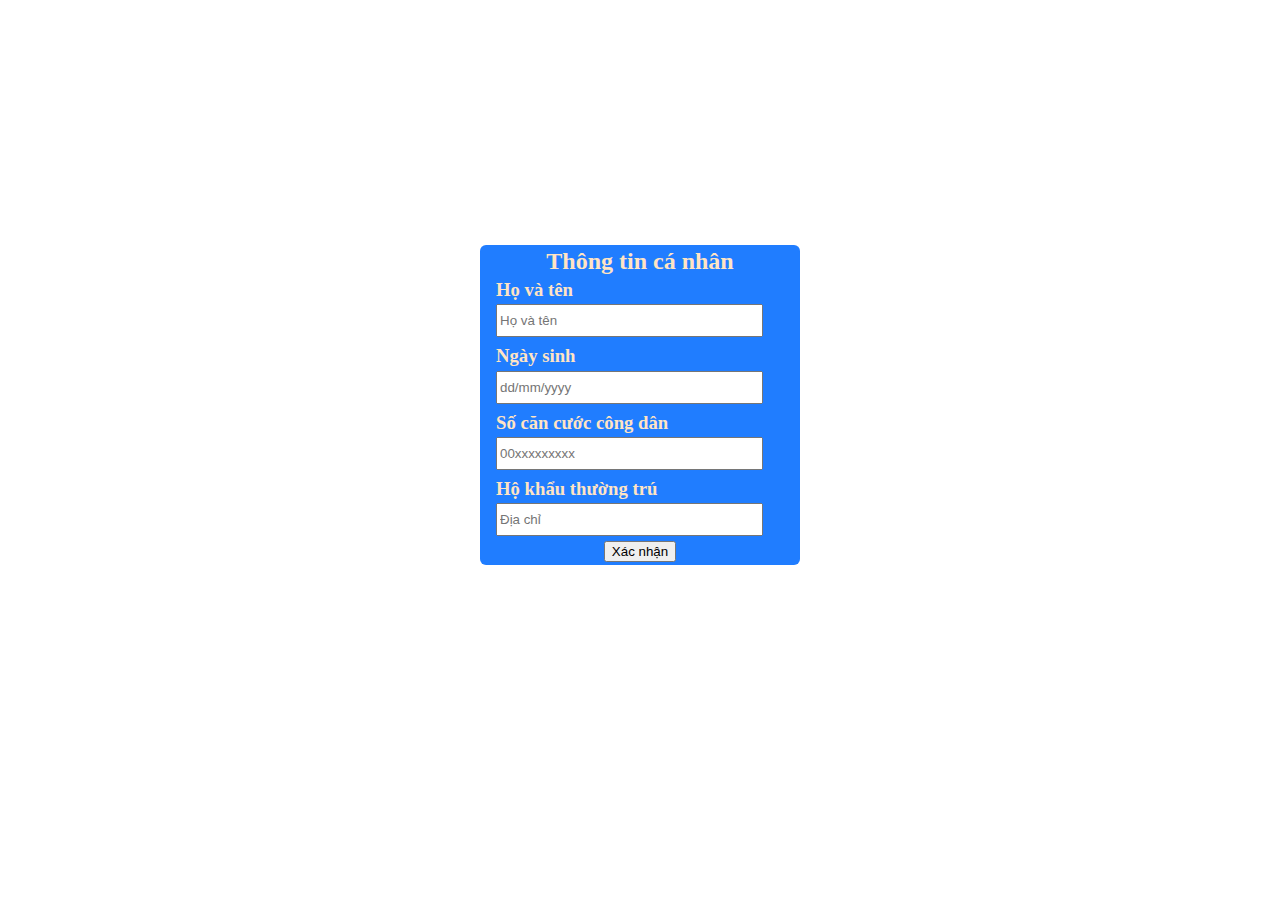
<file: index.html>
<!DOCTYPE html>
<html lang="en">
<head>
    <meta charset="UTF-8">
    <meta name="viewport" content="width=device-width, initial-scale=1.0">
    <title>Thông tin cá nhân</title>
    <link rel="stylesheet" href="login.css">
</head>
<body>
    <div class="frame">
        <div class="main">
            <h2>Thông tin cá nhân</h2>
            <ul class="list-infor">
                <li class="information">
                    <h3>Họ và tên</h3>
                    <input type="text" id="fullName" class="infor" placeholder="Họ và tên">
                </li>
                <li class="information">
                    <h3>Ngày sinh</h3>
                    <input type="text" id="birthDate" class="infor" placeholder="dd/mm/yyyy">
                </li>
                <li class="information">
                    <h3>Số căn cước công dân</h3>
                    <input type="text" id="idNumber" class="infor" placeholder="00xxxxxxxxx">
                </li>
                <li class="information">
                    <h3>Hộ khẩu thường trú</h3>
                    <input type="text" id="address" class="infor" placeholder="Địa chỉ">
                </li>
            </ul>
            <button id="confirmBtn">Xác nhận</button>
        </div>
    </div>
    <script src="login.js"></script>
</body>
</html>
</file>
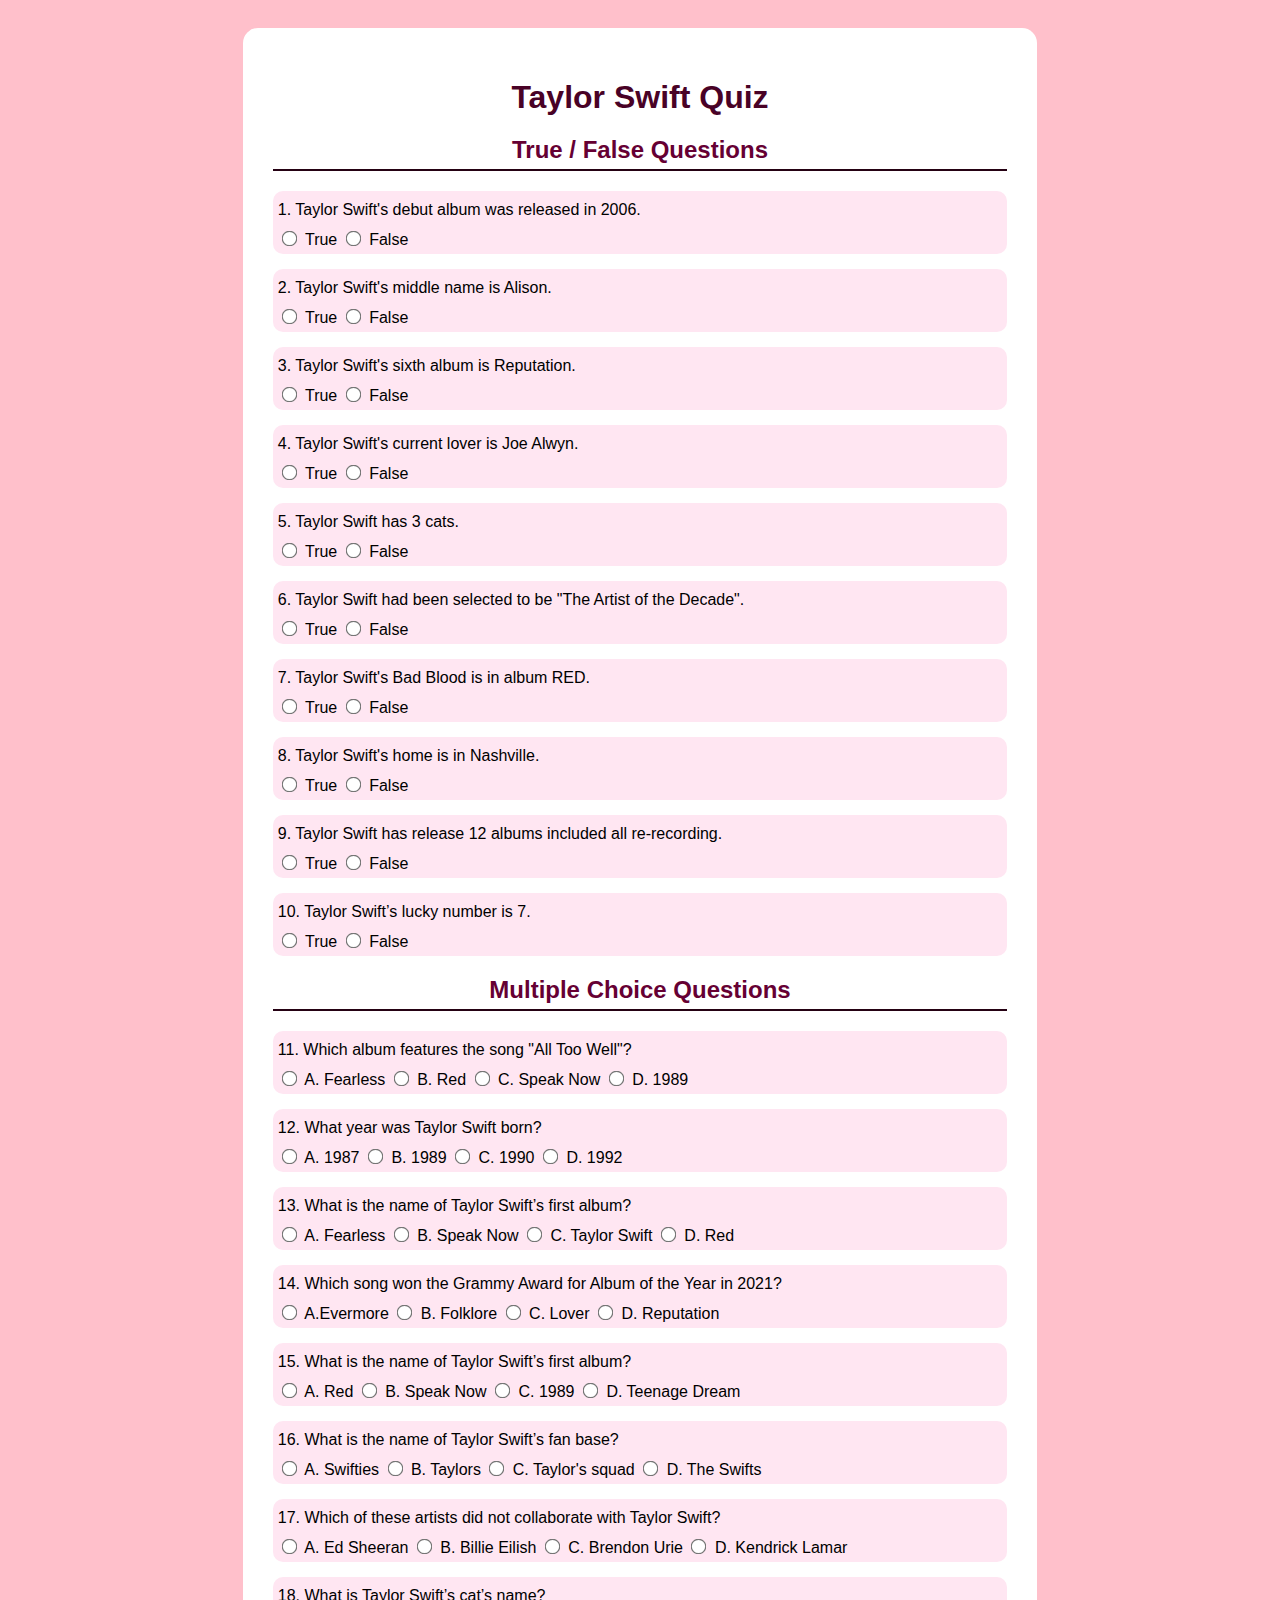
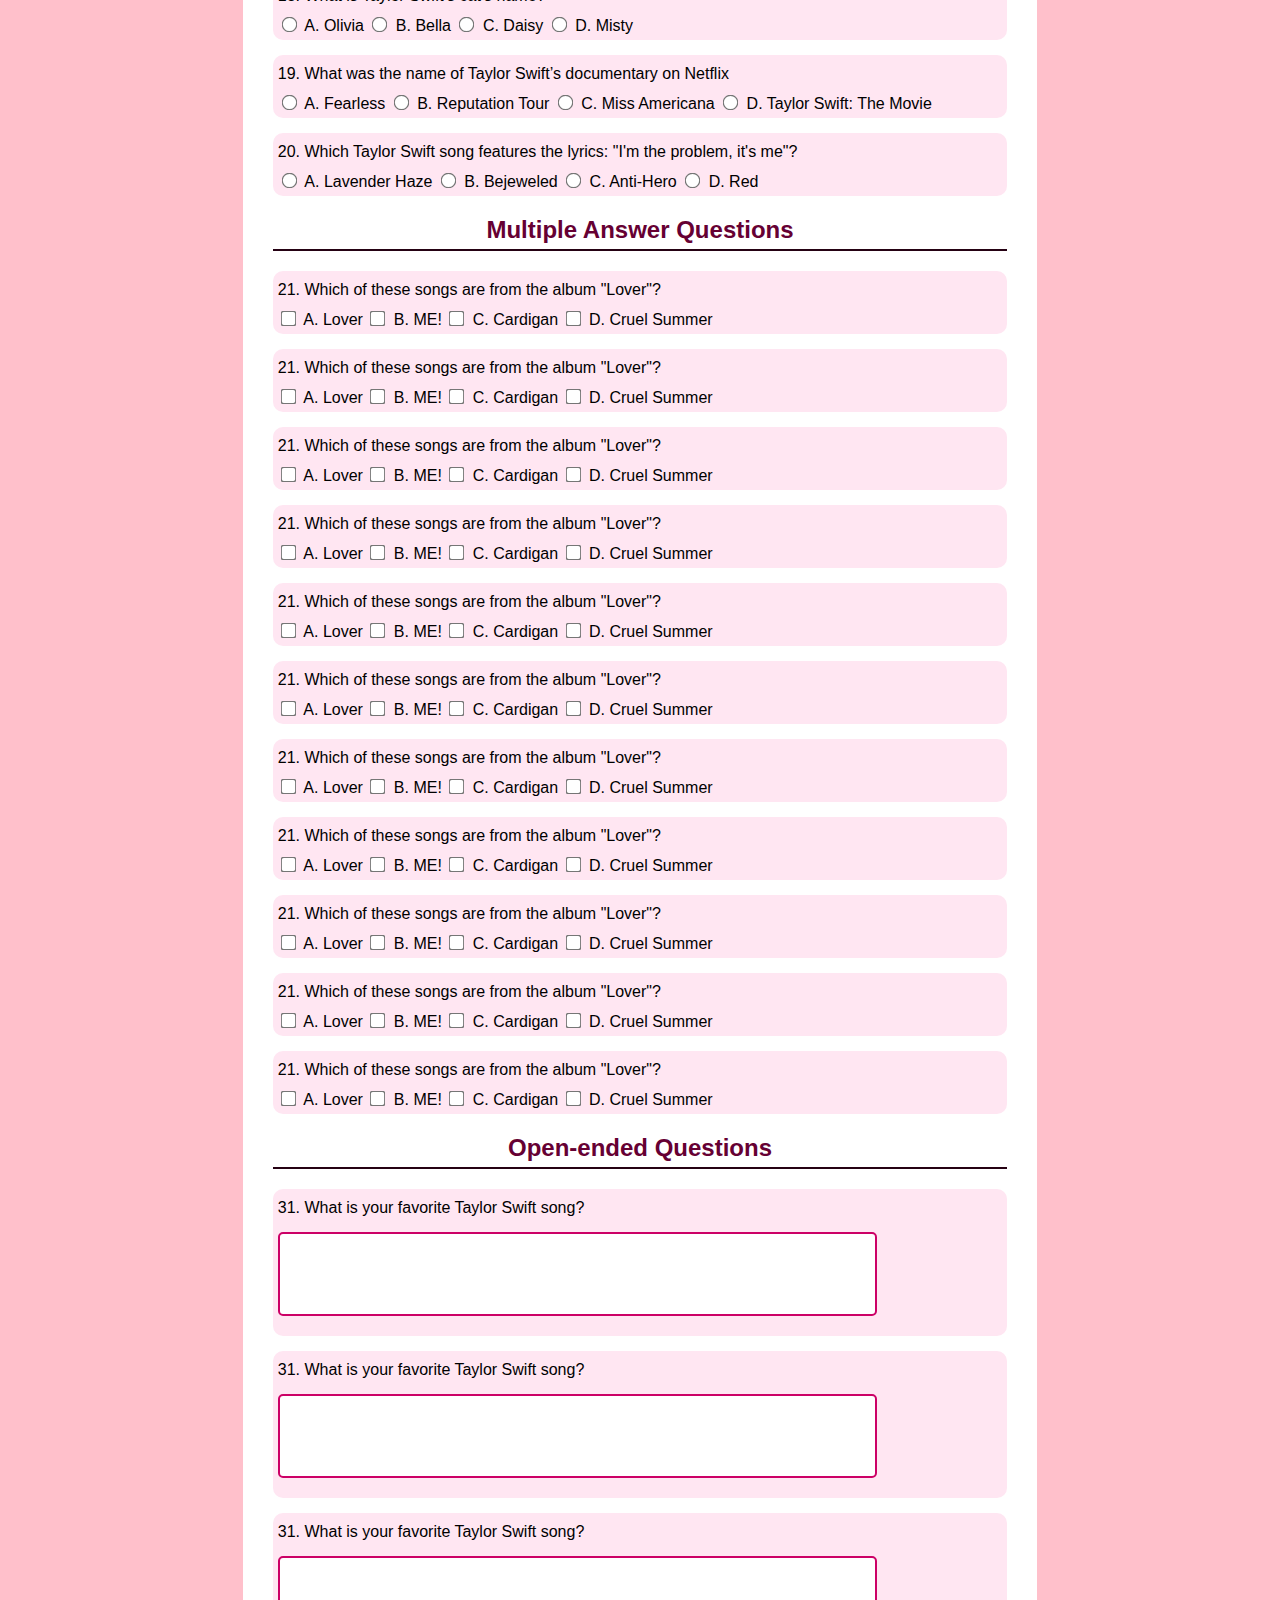
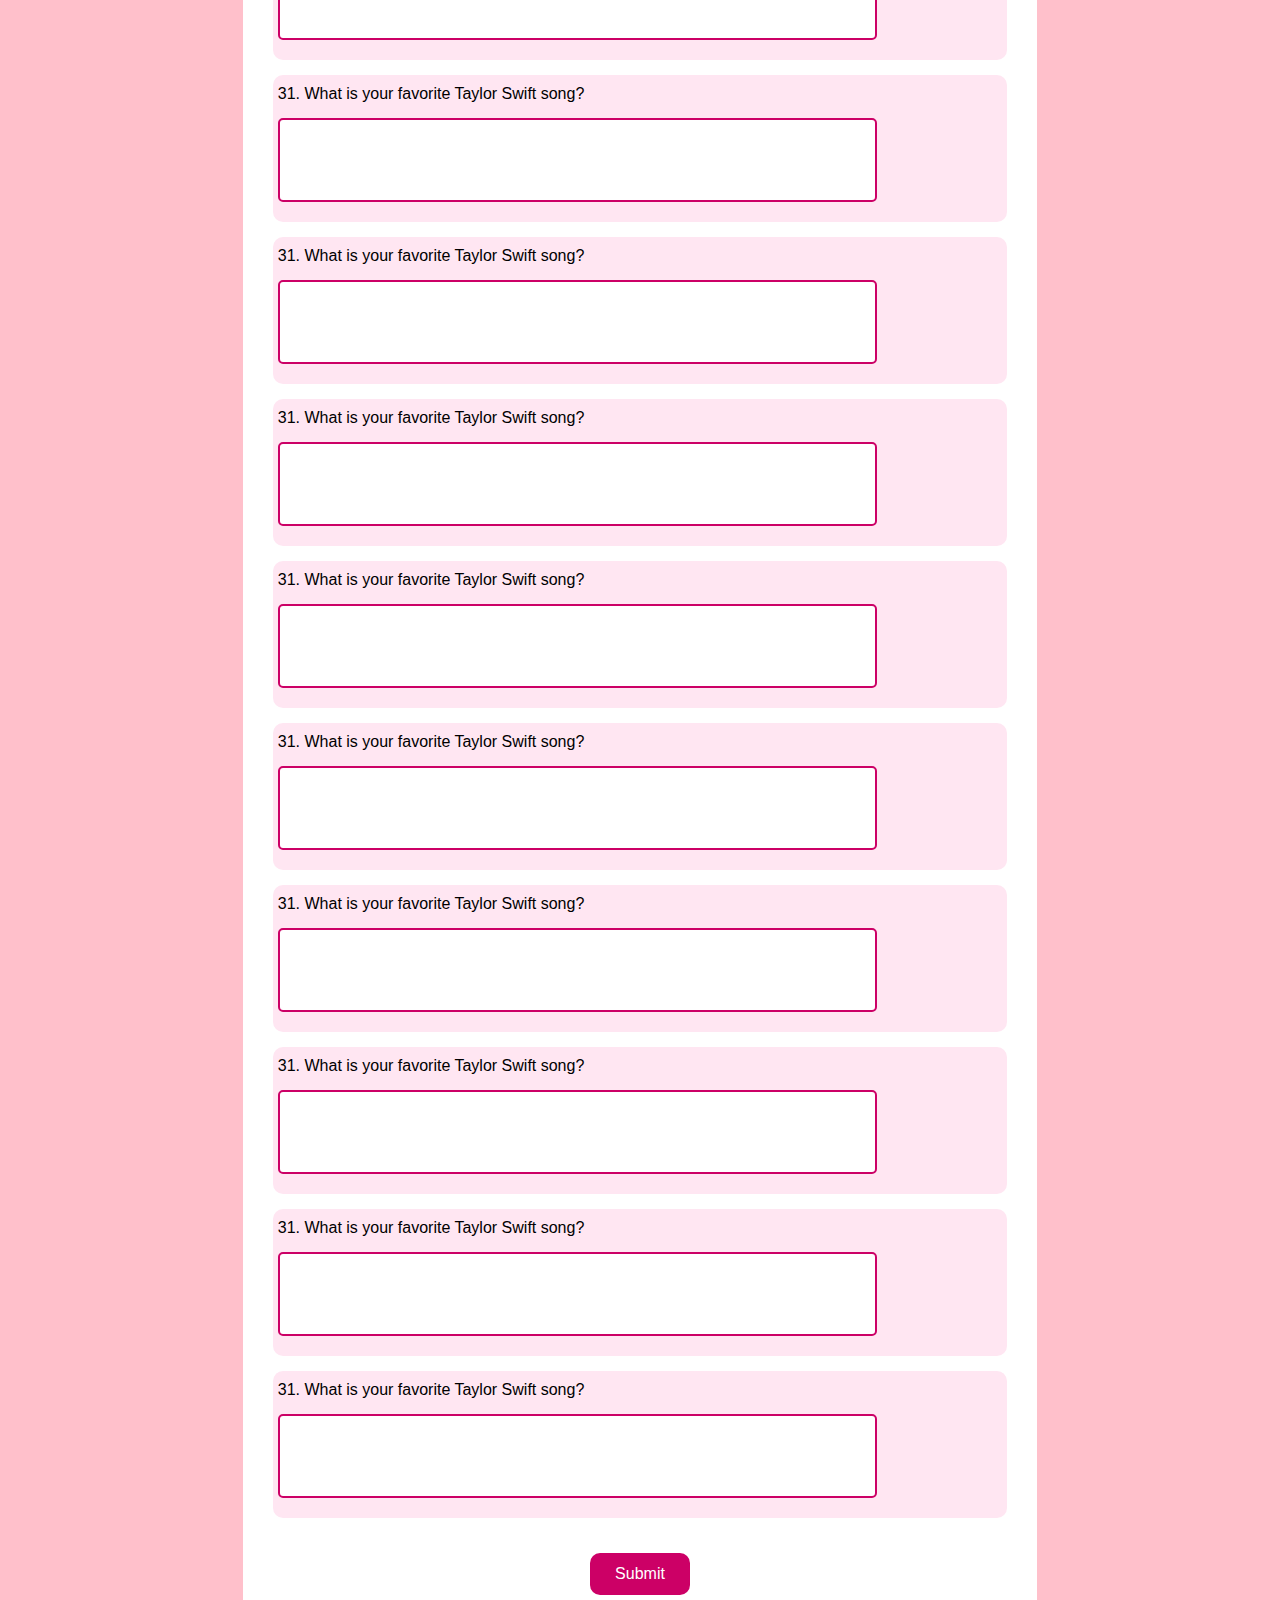
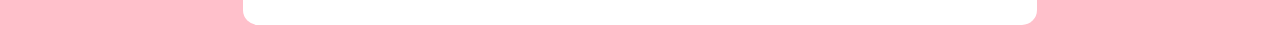
<file: form.html>
<!DOCTYPE html>
<html lang="en">
<head>
    <meta charset="UTF-8">
    <meta name="viewport" content="width=device-width, initial-scale=1.0">
    <title>Taylor Swift Quiz</title>
    <link rel="stylesheet" href="form.css">
</head>
<body>
    <div class="quiz-container">
        <h1>Taylor Swift Quiz</h1>
        <form id="quizForm">
            <!-- True / False Questions -->
            <h2>True / False Questions</h2>
            <div class="question">
                <p>1. Taylor Swift's debut album was released in 2006.</p>
                <label><input type="radio" name="q1" value="True" class = "infor"> True</label>
                <label><input type="radio" name="q1" value="False" class = "infor"> False</label>
            </div>
            <div class="question">
                <p>2. Taylor Swift's middle name is Alison.</p>
                <label><input type="radio" name="q2" value="True" class = "infor"> True</label>
                <label><input type="radio" name="q2" value="False" class = "infor"> False</label>
            </div>
            <div class="question">
                <p>3. Taylor Swift's sixth album is Reputation.</p>
                <label><input type="radio" name="q3" value="True" class = "infor"> True</label>
                <label><input type="radio" name="q3" value="False" class = "infor"> False</label>
            </div> 
            <div class="question">
                <p>4. Taylor Swift's current lover is Joe Alwyn.</p>
                <label><input type="radio" name="q4" value="True" class = "infor"> True</label>
                <label><input type="radio" name="q4" value="False" class = "infor"> False</label>
            </div>
            <div class="question">
                <p>5. Taylor Swift has 3 cats.</p>
                <label><input type="radio" name="q5" value="True" class = "infor"> True</label>
                <label><input type="radio" name="q5" value="False" class = "infor"> False</label>
            </div>
            <div class="question">
                <p>6. Taylor Swift had been selected to be "The Artist of the Decade".</p>
                <label><input type="radio" name="q6" value="True" class = "infor"> True</label>
                <label><input type="radio" name="q6" value="False" class = "infor"> False</label>
            </div>
            <div class="question">
                <p>7. Taylor Swift's Bad Blood is in album RED.</p>
                <label><input type="radio" name="q7" value="True" class = "infor"> True</label>
                <label><input type="radio" name="q7" value="False" class = "infor"> False</label>
            </div>
            <div class="question">
                <p>8. Taylor Swift's home is in Nashville.</p>
                <label><input type="radio" name="q8" value="True" class = "infor"> True</label>
                <label><input type="radio" name="q8" value="False" class = "infor"> False</label>
            </div>
            <div class="question">
                <p>9. Taylor Swift has release 12 albums included all re-recording.</p>
                <label><input type="radio" name="q9" value="True" class = "infor"> True</label>
                <label><input type="radio" name="q9" value="False" class = "infor"> False</label>
            </div>
            <div class="question">
                <p>10. Taylor Swift’s lucky number is 7.</p>
                <label><input type="radio" name="q10" value="True" class = "infor"> True</label>
                <label><input type="radio" name="q10" value="False" class = "infor"> False</label>
            </div>

            <!-- Multiple Choice Questions -->
            <h2>Multiple Choice Questions</h2>
            <div class="question">
                <p>11. Which album features the song "All Too Well"?</p>
                <label><input type="radio" name="q11" value="A" class = "infor"> A. Fearless</label>
                <label><input type="radio" name="q11" value="B" class = "infor"> B. Red</label>
                <label><input type="radio" name="q11" value="C" class = "infor"> C. Speak Now</label>
                <label><input type="radio" name="q11" value="D" class = "infor"> D. 1989</label>
            </div>
            <div class="question">
                <p>12. What year was Taylor Swift born?</p>
                <label><input type="radio" name="q12" value="A" class = "infor"> A. 1987</label>
                <label><input type="radio" name="q12" value="B" class = "infor"> B. 1989</label>
                <label><input type="radio" name="q12" value="C" class = "infor"> C. 1990</label>
                <label><input type="radio" name="q12" value="D" class = "infor"> D. 1992</label>
            </div>
            <div class="question">
                <p>13. What is the name of Taylor Swift’s first album?</p>
                <label><input type="radio" name="q13" value="A" class = "infor"> A. Fearless</label>
                <label><input type="radio" name="q13" value="B" class = "infor"> B. Speak Now</label>
                <label><input type="radio" name="q13" value="C" class = "infor"> C. Taylor Swift</label>
                <label><input type="radio" name="q13" value="D" class = "infor"> D. Red</label>
            </div>
            <div class="question">
                <p>14. Which song won the Grammy Award for Album of the Year in 2021?
                </p>
                <label><input type="radio" name="q14" value="A" class = "infor"> A.Evermore
                </label>
                <label><input type="radio" name="q14" value="B" class = "infor"> B. Folklore
                </label>
                <label><input type="radio" name="q14" value="C" class = "infor"> C. Lover</label>
                <label><input type="radio" name="q14" value="D" class = "infor"> D. Reputation</label>
            </div>
            <div class="question">
                <p>15. What is the name of Taylor Swift’s first album?</p>
                <label><input type="radio" name="q15" value="A" class = "infor"> A. Red</label>
                <label><input type="radio" name="q15" value="B" class = "infor"> B. Speak Now</label>
                <label><input type="radio" name="q15" value="C" class = "infor"> C. 1989
                </label>
                <label><input type="radio" name="q15" value="D" class = "infor"> D. Teenage Dream</label>
            </div>
            <div class="question">
                <p>16. What is the name of Taylor Swift’s fan base?
                </p>
                <label><input type="radio" name="q16" value="A" class = "infor"> A. Swifties</label>
                <label><input type="radio" name="q16" value="B" class = "infor"> B. Taylors</label>
                <label><input type="radio" name="q16" value="C" class = "infor"> C. Taylor's squad</label>
                <label><input type="radio" name="q16" value="D" class = "infor"> D. The Swifts</label>
            </div>
            <div class="question">
                <p>17. Which of these artists did not collaborate with Taylor Swift?</p>
                <label><input type="radio" name="q17" value="A" class = "infor"> A.  Ed Sheeran</label>
                <label><input type="radio" name="q17" value="B" class = "infor"> B. Billie Eilish</label>
                <label><input type="radio" name="q17" value="C" class = "infor"> C. Brendon Urie</label>
                <label><input type="radio" name="q17" value="D" class = "infor"> D. Kendrick Lamar </label>
            </div>
            <div class="question">
                <p>18. What is Taylor Swift’s cat’s name?
                </p>
                <label><input type="radio" name="q18" value="A" class = "infor"> A. Olivia</label>
                <label><input type="radio" name="q18" value="B" class = "infor"> B. Bella</label>
                <label><input type="radio" name="q18" value="C" class = "infor"> C. Daisy</label>
                <label><input type="radio" name="q18" value="D" class = "infor"> D. Misty</label>
            </div>
            <div class="question">
                <p>19. What was the name of Taylor Swift’s documentary on Netflix</p>
                <label><input type="radio" name="q19" value="A" class = "infor"> A. Fearless </label>
                <label><input type="radio" name="q19" value="B" class = "infor"> B. Reputation Tour</label>
                <label><input type="radio" name="q19" value="C" class = "infor"> C. Miss Americana</label>
                <label><input type="radio" name="q19" value="D" class = "infor"> D. Taylor Swift: The Movie</label>
            </div>
            <div class="question">
                <p>20. Which Taylor Swift song features the lyrics: "I'm the problem, it's me"?</p>
                <label><input type="radio" name="q20" value="A" class = "infor"> A. Lavender Haze</label>
                <label><input type="radio" name="q20" value="B" class = "infor"> B. Bejeweled </label>
                <label><input type="radio" name="q20" value="C" class = "infor"> C. Anti-Hero</label>
                <label><input type="radio" name="q20" value="D" class = "infor"> D. Red</label>
            </div>

            <!-- Multiple Answer Questions -->
            <h2>Multiple Answer Questions</h2>
            <div class="question">
                <p>21. Which of these songs are from the album "Lover"?</p>
                <label><input type="checkbox" name="q21" value="A" class = "infor"> A. Lover</label>
                <label><input type="checkbox" name="q21" value="B"class = "infor"> B. ME!</label>
                <label><input type="checkbox" name="q21" value="C"class = "infor"> C. Cardigan</label>
                <label><input type="checkbox" name="q21" value="D"class = "infor"> D. Cruel Summer</label>
            </div>
            <div class="question">
                <p>21. Which of these songs are from the album "Lover"?</p>
                <label><input type="checkbox" name="q21" value="A" class = "infor"> A. Lover</label>
                <label><input type="checkbox" name="q21" value="B"class = "infor"> B. ME!</label>
                <label><input type="checkbox" name="q21" value="C"class = "infor"> C. Cardigan</label>
                <label><input type="checkbox" name="q21" value="D"class = "infor"> D. Cruel Summer</label>
            </div>
            <div class="question">
                <p>21. Which of these songs are from the album "Lover"?</p>
                <label><input type="checkbox" name="q21" value="A" class = "infor"> A. Lover</label>
                <label><input type="checkbox" name="q21" value="B"class = "infor"> B. ME!</label>
                <label><input type="checkbox" name="q21" value="C"class = "infor"> C. Cardigan</label>
                <label><input type="checkbox" name="q21" value="D"class = "infor"> D. Cruel Summer</label>
            </div>
            <div class="question">
                <p>21. Which of these songs are from the album "Lover"?</p>
                <label><input type="checkbox" name="q21" value="A" class = "infor"> A. Lover</label>
                <label><input type="checkbox" name="q21" value="B"class = "infor"> B. ME!</label>
                <label><input type="checkbox" name="q21" value="C"class = "infor"> C. Cardigan</label>
                <label><input type="checkbox" name="q21" value="D"class = "infor"> D. Cruel Summer</label>
            </div>
            <div class="question">
                <p>21. Which of these songs are from the album "Lover"?</p>
                <label><input type="checkbox" name="q21" value="A" class = "infor"> A. Lover</label>
                <label><input type="checkbox" name="q21" value="B"class = "infor"> B. ME!</label>
                <label><input type="checkbox" name="q21" value="C"class = "infor"> C. Cardigan</label>
                <label><input type="checkbox" name="q21" value="D"class = "infor"> D. Cruel Summer</label>
            </div>
            <div class="question">
                <p>21. Which of these songs are from the album "Lover"?</p>
                <label><input type="checkbox" name="q21" value="A" class = "infor"> A. Lover</label>
                <label><input type="checkbox" name="q21" value="B"class = "infor"> B. ME!</label>
                <label><input type="checkbox" name="q21" value="C"class = "infor"> C. Cardigan</label>
                <label><input type="checkbox" name="q21" value="D"class = "infor"> D. Cruel Summer</label>
            </div>
            <div class="question">
                <p>21. Which of these songs are from the album "Lover"?</p>
                <label><input type="checkbox" name="q21" value="A" class = "infor"> A. Lover</label>
                <label><input type="checkbox" name="q21" value="B"class = "infor"> B. ME!</label>
                <label><input type="checkbox" name="q21" value="C"class = "infor"> C. Cardigan</label>
                <label><input type="checkbox" name="q21" value="D"class = "infor"> D. Cruel Summer</label>
            </div>
            <div class="question">
                <p>21. Which of these songs are from the album "Lover"?</p>
                <label><input type="checkbox" name="q21" value="A" class = "infor"> A. Lover</label>
                <label><input type="checkbox" name="q21" value="B"class = "infor"> B. ME!</label>
                <label><input type="checkbox" name="q21" value="C"class = "infor"> C. Cardigan</label>
                <label><input type="checkbox" name="q21" value="D"class = "infor"> D. Cruel Summer</label>
            </div>
            <div class="question">
                <p>21. Which of these songs are from the album "Lover"?</p>
                <label><input type="checkbox" name="q21" value="A" class = "infor"> A. Lover</label>
                <label><input type="checkbox" name="q21" value="B"class = "infor"> B. ME!</label>
                <label><input type="checkbox" name="q21" value="C"class = "infor"> C. Cardigan</label>
                <label><input type="checkbox" name="q21" value="D"class = "infor"> D. Cruel Summer</label>
            </div>
            <div class="question">
                <p>21. Which of these songs are from the album "Lover"?</p>
                <label><input type="checkbox" name="q21" value="A" class = "infor"> A. Lover</label>
                <label><input type="checkbox" name="q21" value="B"class = "infor"> B. ME!</label>
                <label><input type="checkbox" name="q21" value="C"class = "infor"> C. Cardigan</label>
                <label><input type="checkbox" name="q21" value="D"class = "infor"> D. Cruel Summer</label>
            </div>
            <div class="question">
                <p>21. Which of these songs are from the album "Lover"?</p>
                <label><input type="checkbox" name="q21" value="A" class = "infor"> A. Lover</label>
                <label><input type="checkbox" name="q21" value="B"class = "infor"> B. ME!</label>
                <label><input type="checkbox" name="q21" value="C"class = "infor"> C. Cardigan</label>
                <label><input type="checkbox" name="q21" value="D"class = "infor"> D. Cruel Summer</label>
            </div>
            
            <!-- Open-ended Text Questions -->
            <h2>Open-ended Questions</h2>
            <div class="question">
                <p>31. What is your favorite Taylor Swift song?</p>
                <input type="text" name="q31" class = "infor">
            </div>
            <div class="question">
                <p>31. What is your favorite Taylor Swift song?</p>
                <input type="text" name="q31" class = "infor">
            </div>
            <div class="question">
                <p>31. What is your favorite Taylor Swift song?</p>
                <input type="text" name="q31" class = "infor">
            </div>
            <div class="question">
                <p>31. What is your favorite Taylor Swift song?</p>
                <input type="text" name="q31" class = "infor">
            </div>
            <div class="question">
                <p>31. What is your favorite Taylor Swift song?</p>
                <input type="text" name="q31" class = "infor">
            </div>
            <div class="question">
                <p>31. What is your favorite Taylor Swift song?</p>
                <input type="text" name="q31" class = "infor">
            </div>
            <div class="question">
                <p>31. What is your favorite Taylor Swift song?</p>
                <input type="text" name="q31" class = "infor">
            </div>
            <div class="question">
                <p>31. What is your favorite Taylor Swift song?</p>
                <input type="text" name="q31" class = "infor">
            </div>
            <div class="question">
                <p>31. What is your favorite Taylor Swift song?</p>
                <input type="text" name="q31" class = "infor">
            </div>
            <div class="question">
                <p>31. What is your favorite Taylor Swift song?</p>
                <input type="text" name="q31" class = "infor">
            </div>
            <div class="question">
                <p>31. What is your favorite Taylor Swift song?</p>
                <input type="text" name="q31" class = "infor">
            </div>
            <div class="question">
                <p>31. What is your favorite Taylor Swift song?</p>
                <input type="text" name="q31" class = "infor">
            </div>
            
            <button type="submit" id="submit-btn">Submit</button>
        </form>
    </div>
    <script src="form.js"></script>
</body>
</html>
</file>
<file: login.css>
body{
    margin: 0;
}

.frame{
    height: 90vh;
    width: 100%;
    display: flex;
    flex-direction: column;
    justify-content: center; 
    align-items: center; 
}


.main{
    background-color: rgb(32, 125, 255);
    color: bisque;
    width: 20rem;
    height: 20rem;
    display: flex;
    flex-direction: column;
    justify-content: center; 
    align-items: center; 
    border-radius: 0.375rem;
}

.frame .main h2{
    margin-top: 0rem;
}

.main .list-infor{
    list-style: none;
    margin: 0;
    margin-top: -1.5rem;
    padding: 0;
    width: 90%;
}

.main .list-infor .information{
    width: 90%;
    margin: 0.5rem 0rem 0.3rem 0rem;
}
.main .list-infor .information .infor{
    width: 100%;
    height: 3vh;
}
.main h3{
    margin: 0;
    padding-bottom: 0.2rem;
}
.main a{
    margin: 0.5rem 0rem 0.5rem 0rem;
}
</file>
<file: form.css>
:root{
    font-family: 'Poppins', sans-serif;
    color: #4a154b;
}

body{
    font-family: 'Poppins', sans-serif;
    text-align: center;
    padding: 20px;
    color: black;
    background: pink;
}

.quiz-container {
    background: white;
    padding: 30px;
    width: 60%;
    margin: auto;
    border-radius: 15px;
    /* box-shadow: 0px 5px 15px rgba(0, 0, 0, 0.2); */
    transition: all 0.3s ease-in-out;
}

h1 {
    color: #490226;
    font-size: 2rem;
    margin-bottom: 20px;
}

h2 {
    color: #660033;
    font-size: 1.5rem;
    /* margin-top: 10px; */
    border-bottom: 2px solid #250113;
    padding-bottom: 5px;
}

.question {
    background: #ffe6f2;
    padding: 5px;
    margin: 15px 0;
    border-radius: 10px;
    text-align: left;
    align-items: center;
    height: fit-content;
    /* transition: all 0.3s ease-in-out; */
}
.question p{
    margin: 5px 0 10px 0;
}

.question:hover {
    transform: scale(1.02);
    background: #ffccdd;
}
.question input{
    padding-right: 20px;
}
input[type="radio"], input[type="checkbox"] {
    margin-right: 5px;
    transform: scale(1.2);
    cursor: pointer;
}

/* Text Input */
input[type="text"] {
    width: 80%;
    height: 4rem;
    padding: 8px;
    border: 2px solid #cc0066;
    border-radius: 5px;
    margin-top: 5px;
    font-size: 1rem;
    margin-bottom: 15px;
}

input[type="text"]:focus {
    border-color: #99004d;
    outline: none;}

button {
    background: #cc0066;
    color: white;
    padding: 12px 25px;
    border: none;
    font-size: 1rem;
    cursor: pointer;
    border-radius: 10px;
    margin-top: 20px;
}

button:hover {
    background: #99004d;
    transform: scale(1.05);
}
</file>
